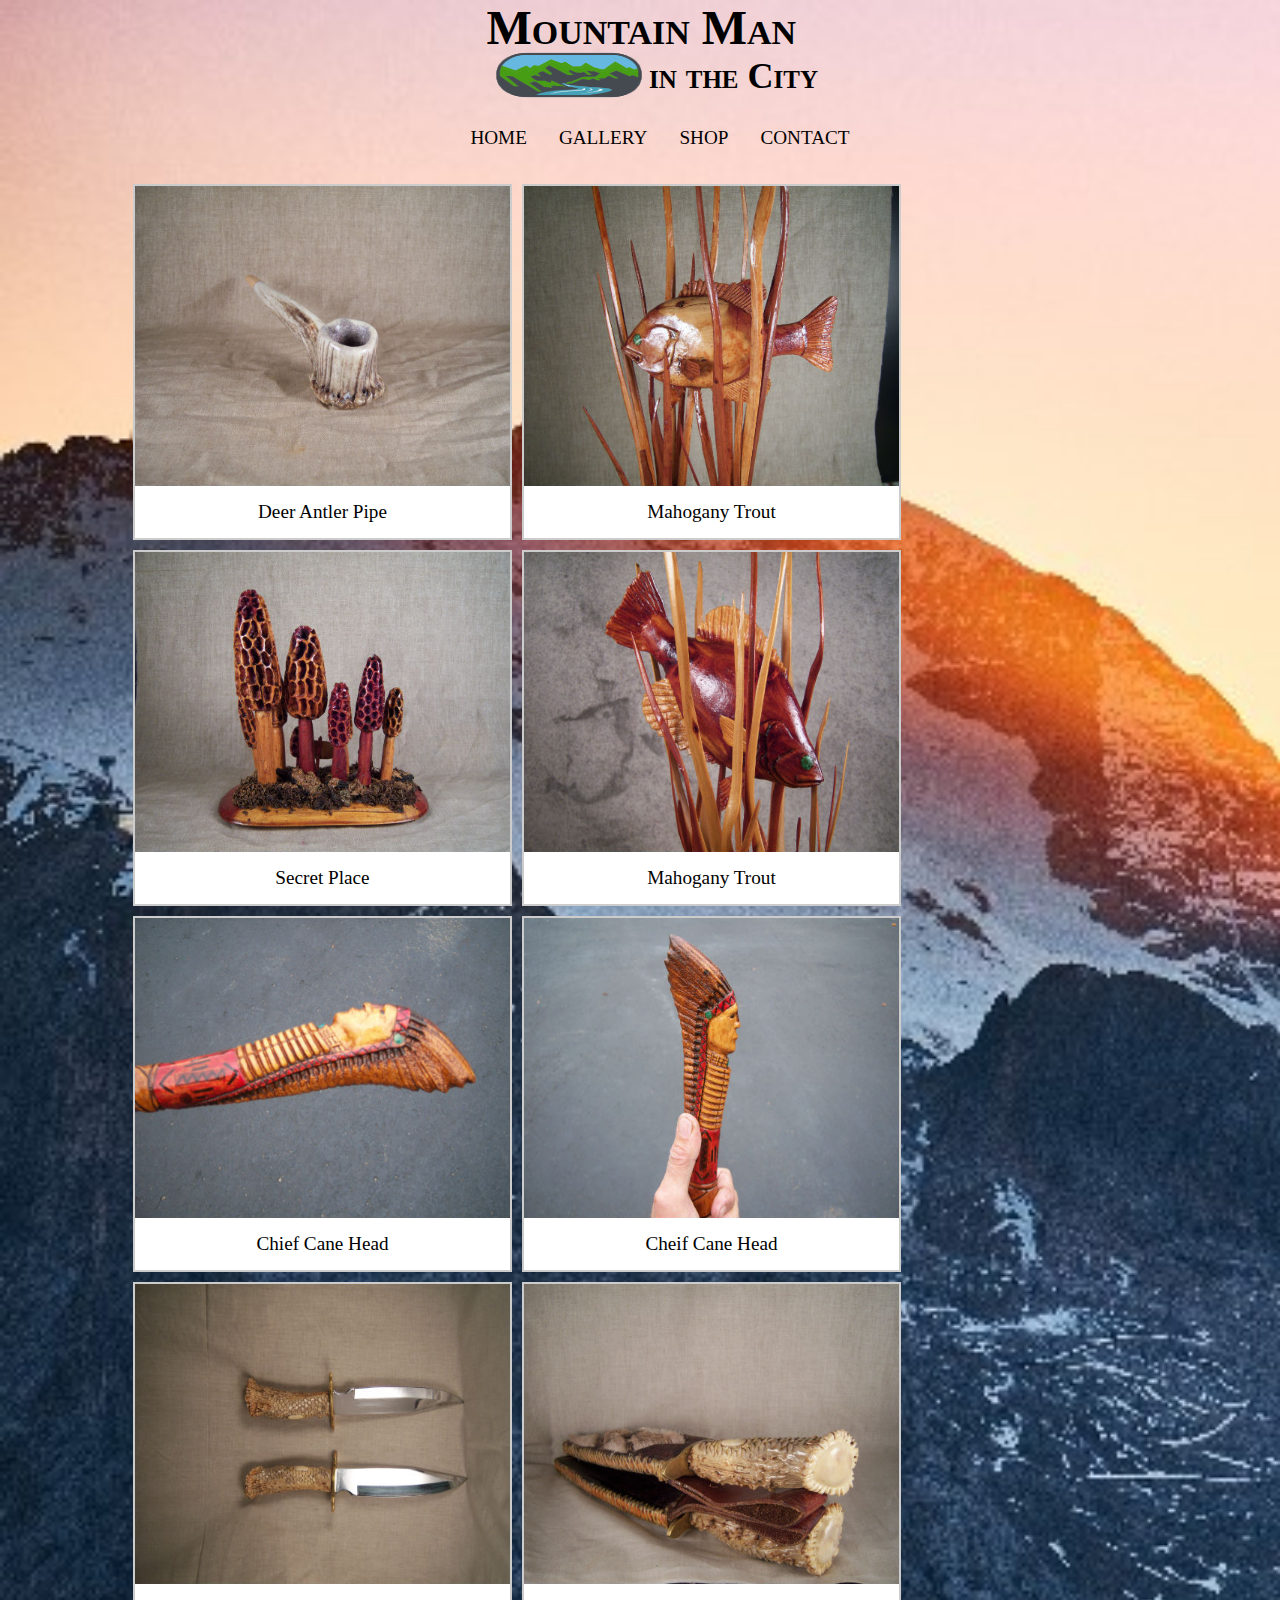
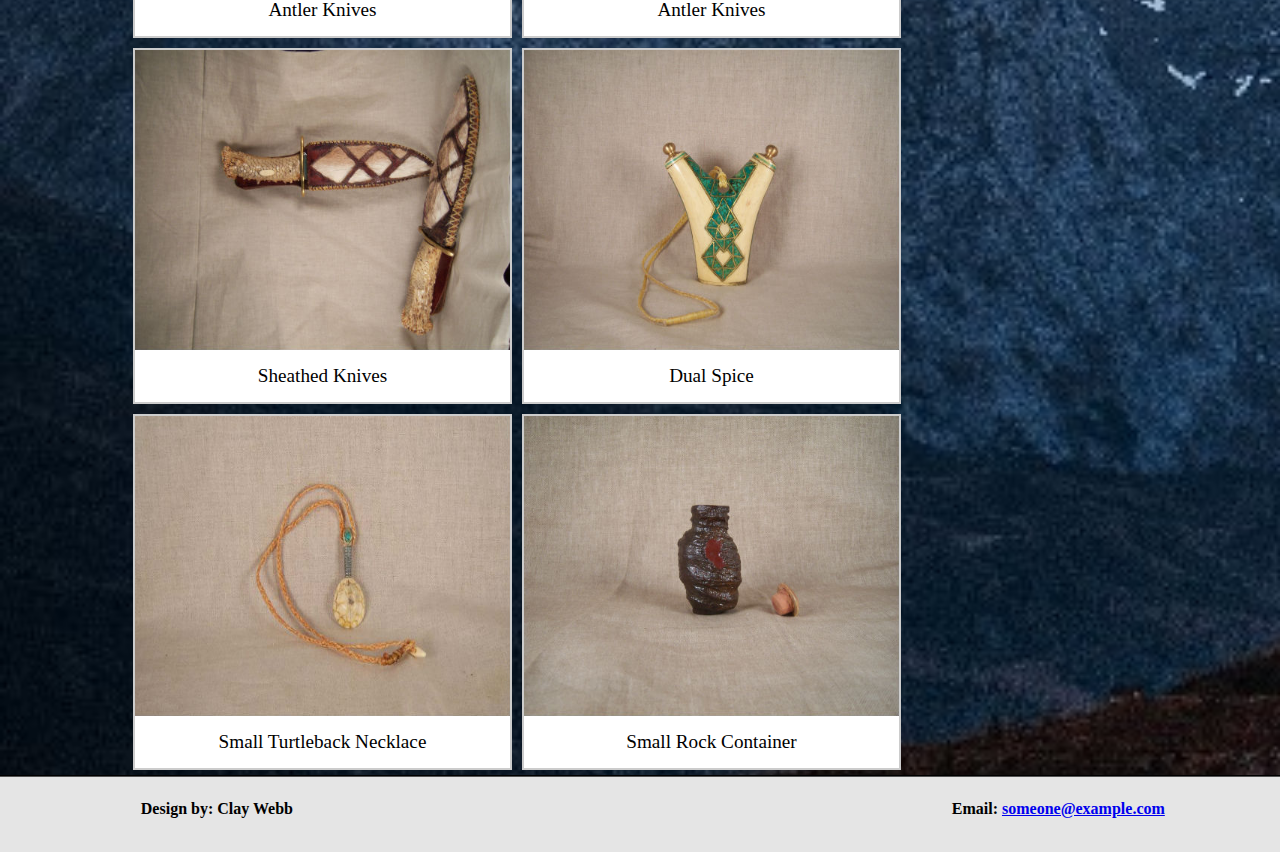
<file: Dad's Website/gallery.html>
<!DOCTYPE html>
<html lang="en">
<head>
    <title>Gallery</title>
    <link rel="stylesheet" type="text/css" href="gallery.css">
    <link rel="stylesheet" type="text/css" href='navfooter.css'>
</head>
    <body>
        <header>
            <h1>Mountain Man</h1>
            <h2><img id="logo" src="images/mountainlogo.png">in the City</h2>
        </header>
        <nav>
            <ul>
                <li><a href= "main.html">Home</a></li>
                <li><a href= "gallery.html">Gallery</a></li>
                <li><a href= "#shop">Shop</a></li>
                <li><a href= "#contact">Contact</a></li>
            </ul>        
        </nav>
        <div id="gallerybody">
        <div class="gallery">
            <a target="_self" href="images/antlerpipe.jpg">
            <img src="images/thumbnails/antlerpipe_TN.jpg" alt="antlerpipe" width="300" height="375">
            </a>
        <div class="desc">Deer Antler Pipe</div>
        </div>
        
        <div class="gallery">
            <a target="_self" href="images/100_1757.JPG">
            <img src="images/thumbnails/fish_TN.jpg" alt="" width="500" height="375">
            </a>
        <div class="desc">Mahogany Trout</div>
        </div>
        
        <div class="gallery">
            <a target="_self" href="images/100_1760.JPG" width="600" height="400">
            <img src="images/thumbnails/shroom_TN.jpg" alt="" width="500" height="350">
            </a>
        <div class="desc">Secret Place </div>
        </div>
        
        <div class="gallery">
            <a target="_self" href="images/100_1813.JPG" width="600" height="400">
            <img src="images/thumbnails/fish_2_TN.jpg" alt="" width="500" height="350">
            </a>
        <div class="desc">Mahogany Trout</div>
        </div>
        
        <div class="gallery">
            <a target="_self" href="images/100_1872.JPG" width="600" height="400">
            <img src="images/thumbnails/CH_TN.jpg" alt="" width="500" height="350">
            </a>
        <div class="desc">Chief Cane Head</div>
        </div>
        
        <div class="gallery">
            <a target="_self" href="images/100_1876.JPG" width="600" height="400">
            <img src="images/thumbnails/cheif_head_TN.jpg" alt="" width="500" height="350">
            </a>
        <div class="desc">Cheif Cane Head</div>
        </div>
        
        <div class="gallery">
            <a target="_self" href="images/knives.JPG" width="600" height="400">
            <img src="images/thumbnails/knives_TN.jpg" alt="" width="500" height="350">
            </a>
        <div class="desc">Antler Knives</div>
        </div>
        
        <div class="gallery">
            <a target="_self" href="images/knives_back.JPG" width="600" height="400">
            <img src="images/thumbnails/knives_back_TN.jpg" alt="" width="500" height="350">
            </a>
        <div class="desc">Antler Knives</div>
        </div>
        
        <div class="gallery">
            <a target="_self" href="images/sheath_knife.JPG" width="600" height="400">
            <img src="images/thumbnails/sheath_knife_TN.jpg" alt="" width="500" height="350">
            </a>
        <div class="desc">Sheathed Knives</div>
        </div>
        
        <div class="gallery">
            <a target="_self" href="images/s_p.JPG" width="600" height="400">
            <img src="images/thumbnails/s_p_TN.jpg" alt="" width="500" height="350">
            </a>
        <div class="desc">Dual Spice</div>
        </div>
        
        <div class="gallery">
            <a target="_self" href="images/turtle%20neck.JPG" width="600" height="400">
            <img src="images/thumbnails/turtleneck_TN.jpg" alt="" width="500" height="350">
            </a>
        <div class="desc">Small Turtleback Necklace</div>
        </div>
        
        <div class="gallery">
            <a target="_self" href="images/small_container.JPG" width="600" height="400">
            <img src="images/thumbnails/small_container_TN.jpg" alt="" width="500" height="350">
            </a>
        <div class="desc">Small Rock Container</div>
        </div>
</div>
    </body>
    <footer>
    <p class="split-para">Design by: Clay Webb<span>
        Email: <a href="mailto:someone@example.com">someone@example.com</a></span></p>
    </footer>
</html>
</file>
<file: Dad's Website/gallery.css>
body{
   
    background-color: #456f6f;
    background-image: url("images/luca-bravo-415109.jpg");
    background-size: cover;   
    margin: 0px;
    padding: 0px;
}

.gallery {
    margin: 5px;
    border: 2px solid #ccc;
    float: left;
    

  
    
}

#gallerybody{
    margin-left: 10%;
}

.gallery:hover {
    border: 2px solid #777;
}

.gallery img {
    width: 375px;
    height: 300px;
    vertical-align: middle;    
}

.desc {
    padding: 15px;
    text-align: center;
    font-family: georgia;
    font-size: 1.2em;
    background-color: #ffffff;
}
</file>
<file: Dad's Website/navfooter.css>
header{
    font-size: 1.5em;
    font-family: Myriad Pro;
}

#logo {
    height: 50px;
    width: 160px;
    float: left;
    margin-top: -5px;
}

header h1 {
    font-size: 2em;
    margin: 0px;
    padding-left: 38%;
    position: relative;
    font-variant: small-caps;
    
}

header h2 {
    font-size: 1.5em;
    margin: 0px;
    padding-left: 38.2%;
    position: relative;
    font-variant: small-caps;
    
}

ul  {
    list-style-type: none;
    margin-left: 0%;
    padding-left: 35.5%;
    overflow: hidden;
    background-color: none;
    font-family: georgia;
}

li {
    float: left;
}

li a {
    display: block;
    color: #000000;
    text-align: center;
    padding: 14px 16px;
    text-decoration: none;
    font-size: 1.2em;
    text-transform: uppercase;
}

li a:hover {
    background-color: #ffffff;
}

footer{
    background-color:#e5e5e5;
    height: 75px;
    clear:both;
    font-weight: bold;
    padding-left: 11%;
    padding-right: 9%;
    line-height: 2;
    border-top: 2px groove black;
}

.split-para span { 
    display:block;
    float:right;
    margin-left:10px;

}
</file>
